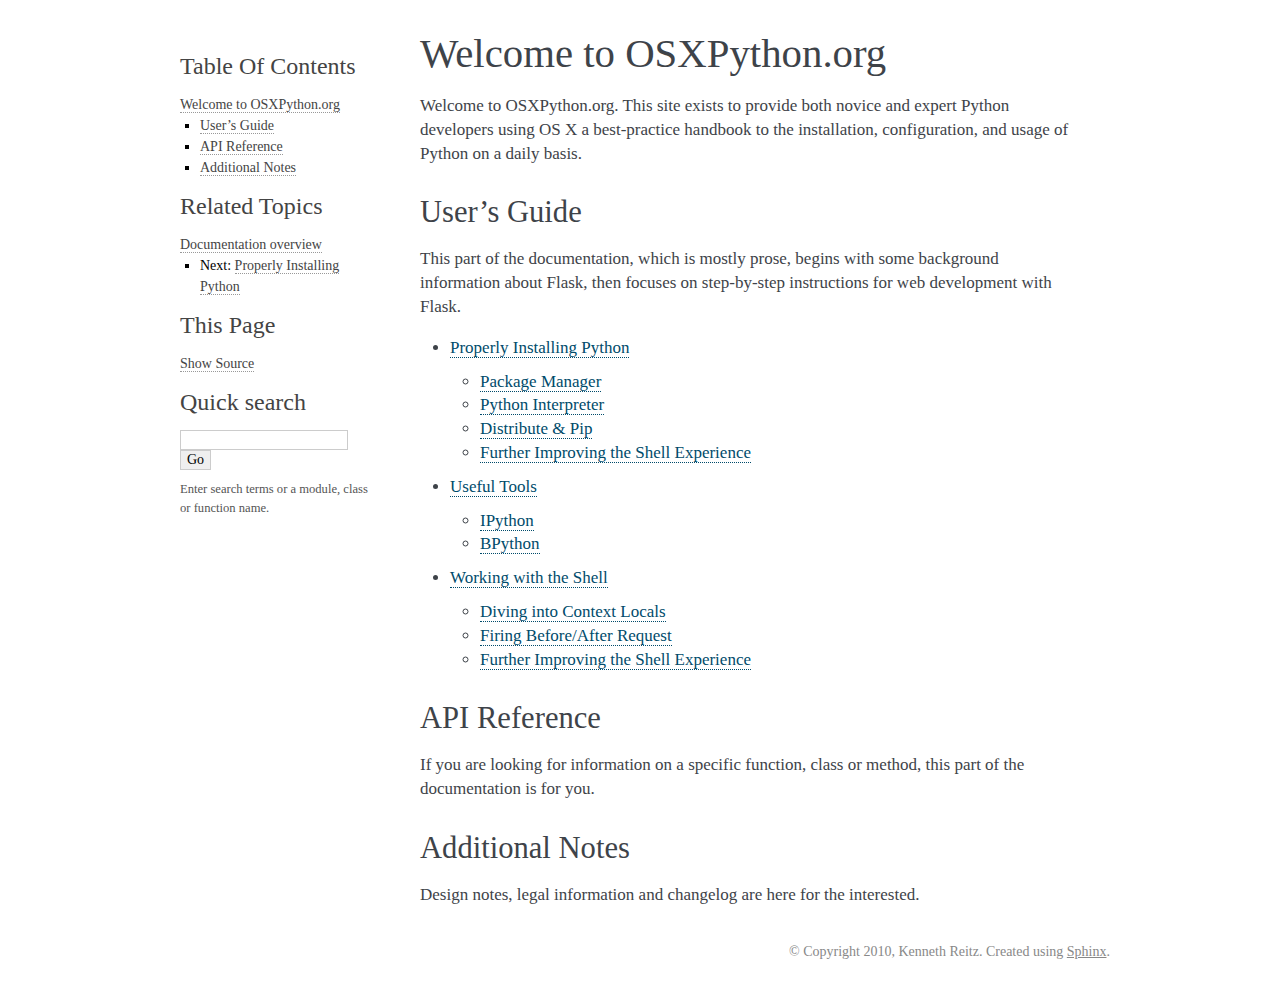
<file: _build/html/index.html>
<!DOCTYPE html PUBLIC "-//W3C//DTD XHTML 1.0 Transitional//EN"
  "http://www.w3.org/TR/xhtml1/DTD/xhtml1-transitional.dtd">

<html xmlns="http://www.w3.org/1999/xhtml">
  <head>
    <meta http-equiv="Content-Type" content="text/html; charset=utf-8" />
    
    <title>Welcome to OSXPython.org &mdash; osxpython v0.0.1 documentation</title>
    <link rel="stylesheet" href="_static/flasky.css" type="text/css" />
    <link rel="stylesheet" href="_static/pygments.css" type="text/css" />
    <script type="text/javascript">
      var DOCUMENTATION_OPTIONS = {
        URL_ROOT:    '',
        VERSION:     '0.0.1',
        COLLAPSE_INDEX: false,
        FILE_SUFFIX: '.html',
        HAS_SOURCE:  true
      };
    </script>
    <script type="text/javascript" src="_static/jquery.js"></script>
    <script type="text/javascript" src="_static/underscore.js"></script>
    <script type="text/javascript" src="_static/doctools.js"></script>
    <link rel="top" title="osxpython v0.0.1 documentation" href="#" />
    <link rel="next" title="Properly Installing Python" href="installation.html" />
   
  
  <link media="only screen and (max-device-width: 480px)" href="_static/small_flask.css" type= "text/css" rel="stylesheet" />

  </head>
  <body>
    <div class="related">
      <h3>Navigation</h3>
      <ul>
        <li class="right" style="margin-right: 10px">
          <a href="genindex.html" title="General Index"
             accesskey="I">index</a></li>
        <li class="right" >
          <a href="installation.html" title="Properly Installing Python"
             accesskey="N">next</a> |</li>
        <li><a href="#">osxpython v0.0.1 documentation</a> &raquo;</li> 
      </ul>
    </div>  

    <div class="document">
      <div class="documentwrapper">
        <div class="bodywrapper">
          <div class="body">
            
  <div class="section" id="welcome-to-osxpython-org">
<h1>Welcome to OSXPython.org<a class="headerlink" href="#welcome-to-osxpython-org" title="Permalink to this headline">¶</a></h1>
<p>Welcome to OSXPython.org. This site exists to provide both novice and expert Python developers using OS X a best-practice handbook to the installation, configuration, and usage of Python on a daily basis.</p>
<div class="section" id="user-s-guide">
<h2>User&#8217;s Guide<a class="headerlink" href="#user-s-guide" title="Permalink to this headline">¶</a></h2>
<p>This part of the documentation, which is mostly prose, begins with some
background information about Flask, then focuses on step-by-step
instructions for web development with Flask.</p>
<div class="toctree-wrapper compound">
<ul>
<li class="toctree-l1"><a class="reference internal" href="installation.html">Properly Installing Python</a><ul>
<li class="toctree-l2"><a class="reference internal" href="installation.html#package-manager">Package Manager</a></li>
<li class="toctree-l2"><a class="reference internal" href="installation.html#python-interpreter">Python Interpreter</a></li>
<li class="toctree-l2"><a class="reference internal" href="installation.html#distribute-pip">Distribute &amp; Pip</a></li>
<li class="toctree-l2"><a class="reference internal" href="installation.html#further-improving-the-shell-experience">Further Improving the Shell Experience</a></li>
</ul>
</li>
<li class="toctree-l1"><a class="reference internal" href="useful-tools.html">Useful Tools</a><ul>
<li class="toctree-l2"><a class="reference internal" href="useful-tools.html#ipython">IPython</a></li>
<li class="toctree-l2"><a class="reference internal" href="useful-tools.html#bpython">BPython</a></li>
</ul>
</li>
<li class="toctree-l1"><a class="reference internal" href="shell.html">Working with the Shell</a><ul>
<li class="toctree-l2"><a class="reference internal" href="shell.html#diving-into-context-locals">Diving into Context Locals</a></li>
<li class="toctree-l2"><a class="reference internal" href="shell.html#firing-before-after-request">Firing Before/After Request</a></li>
<li class="toctree-l2"><a class="reference internal" href="shell.html#further-improving-the-shell-experience">Further Improving the Shell Experience</a></li>
</ul>
</li>
</ul>
</div>
</div>
<div class="section" id="api-reference">
<h2>API Reference<a class="headerlink" href="#api-reference" title="Permalink to this headline">¶</a></h2>
<p>If you are looking for information on a specific function, class or
method, this part of the documentation is for you.</p>
<div class="toctree-wrapper compound">
<ul class="simple">
</ul>
</div>
</div>
<div class="section" id="additional-notes">
<h2>Additional Notes<a class="headerlink" href="#additional-notes" title="Permalink to this headline">¶</a></h2>
<p>Design notes, legal information and changelog are here for the interested.</p>
<div class="toctree-wrapper compound">
<ul class="simple">
</ul>
</div>
</div>
</div>


          </div>
        </div>
      </div>
      <div class="sphinxsidebar">
        <div class="sphinxsidebarwrapper">
  <h3><a href="#">Table Of Contents</a></h3>
  <ul>
<li><a class="reference internal" href="#">Welcome to OSXPython.org</a><ul>
<li><a class="reference internal" href="#user-s-guide">User&#8217;s Guide</a><ul>
</ul>
</li>
<li><a class="reference internal" href="#api-reference">API Reference</a><ul>
</ul>
</li>
<li><a class="reference internal" href="#additional-notes">Additional Notes</a><ul>
</ul>
</li>
</ul>
</li>
</ul>
<h3>Related Topics</h3>
<ul>
  <li><a href="#">Documentation overview</a><ul>
      <li>Next: <a href="installation.html" title="next chapter">Properly Installing Python</a></li>
  </ul></li>
</ul>
  <h3>This Page</h3>
  <ul class="this-page-menu">
    <li><a href="_sources/index.txt"
           rel="nofollow">Show Source</a></li>
  </ul>
<div id="searchbox" style="display: none">
  <h3>Quick search</h3>
    <form class="search" action="search.html" method="get">
      <input type="text" name="q" size="18" />
      <input type="submit" value="Go" />
      <input type="hidden" name="check_keywords" value="yes" />
      <input type="hidden" name="area" value="default" />
    </form>
    <p class="searchtip" style="font-size: 90%">
    Enter search terms or a module, class or function name.
    </p>
</div>
<script type="text/javascript">$('#searchbox').show(0);</script>
        </div>
      </div>
      <div class="clearer"></div>
    </div>
    <div class="footer">
      &copy; Copyright 2010, Kenneth Reitz.
      Created using <a href="http://sphinx.pocoo.org/">Sphinx</a>.
    </div>
  </body>
</html>
</file>
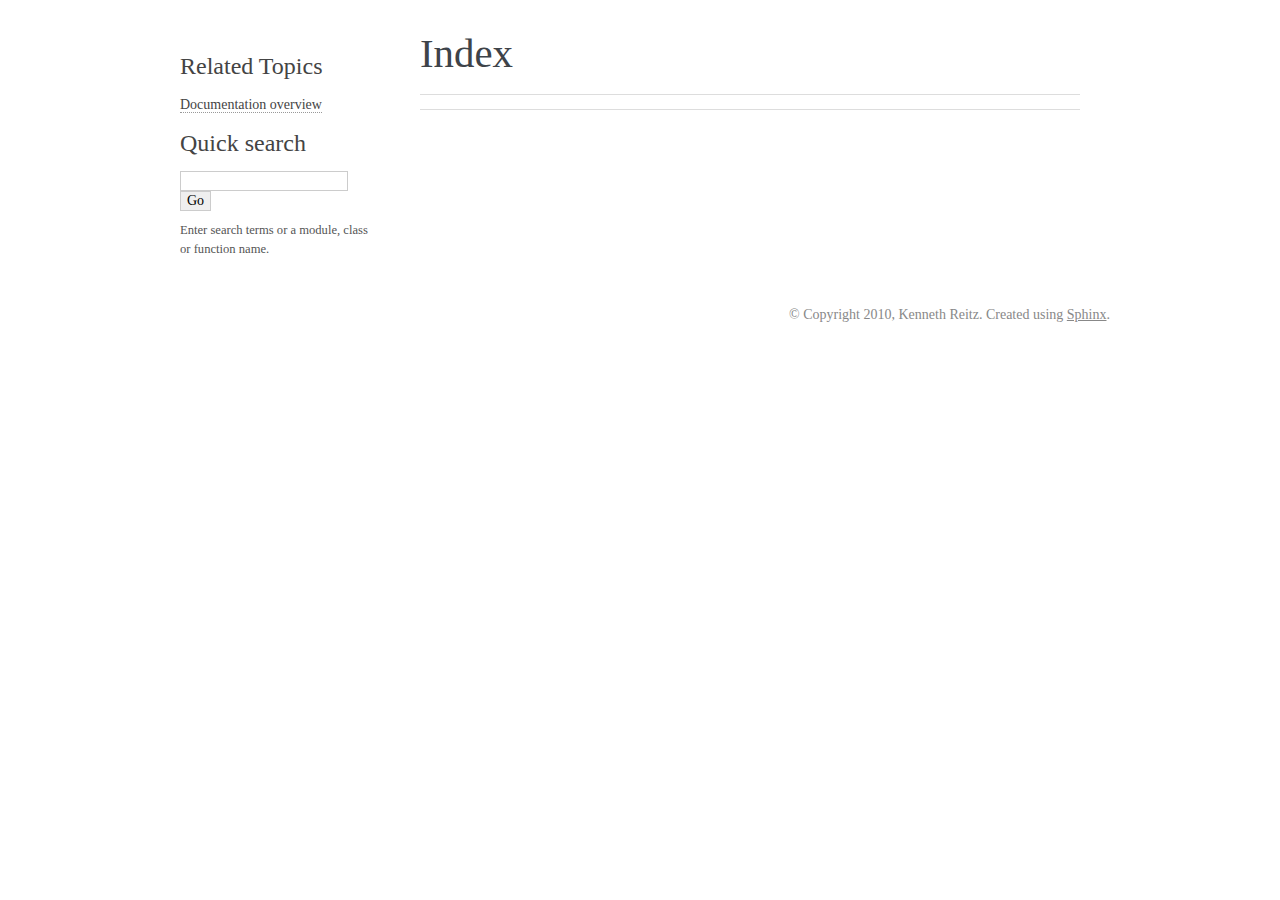
<file: _build/html/genindex.html>
<!DOCTYPE html PUBLIC "-//W3C//DTD XHTML 1.0 Transitional//EN"
  "http://www.w3.org/TR/xhtml1/DTD/xhtml1-transitional.dtd">

<html xmlns="http://www.w3.org/1999/xhtml">
  <head>
    <meta http-equiv="Content-Type" content="text/html; charset=utf-8" />
    
    <title>Index &mdash; osxpython v0.0.1 documentation</title>
    <link rel="stylesheet" href="_static/flasky.css" type="text/css" />
    <link rel="stylesheet" href="_static/pygments.css" type="text/css" />
    <script type="text/javascript">
      var DOCUMENTATION_OPTIONS = {
        URL_ROOT:    '',
        VERSION:     '0.0.1',
        COLLAPSE_INDEX: false,
        FILE_SUFFIX: '.html',
        HAS_SOURCE:  true
      };
    </script>
    <script type="text/javascript" src="_static/jquery.js"></script>
    <script type="text/javascript" src="_static/underscore.js"></script>
    <script type="text/javascript" src="_static/doctools.js"></script>
    <link rel="top" title="osxpython v0.0.1 documentation" href="index.html" />
   
  
  <link media="only screen and (max-device-width: 480px)" href="_static/small_flask.css" type= "text/css" rel="stylesheet" />

  </head>
  <body>
    <div class="related">
      <h3>Navigation</h3>
      <ul>
        <li class="right" style="margin-right: 10px">
          <a href="#" title="General Index"
             accesskey="I">index</a></li>
        <li><a href="index.html">osxpython v0.0.1 documentation</a> &raquo;</li> 
      </ul>
    </div>  

    <div class="document">
      <div class="documentwrapper">
        <div class="bodywrapper">
          <div class="body">
            

   <h1 id="index">Index</h1>

   <div class="genindex-jumpbox">
   
   </div>


          </div>
        </div>
      </div>
      <div class="sphinxsidebar">
        <div class="sphinxsidebarwrapper">

   <h3>Related Topics</h3>
<ul>
  <li><a href="index.html">Documentation overview</a><ul>
  </ul></li>
</ul>

<div id="searchbox" style="display: none">
  <h3>Quick search</h3>
    <form class="search" action="search.html" method="get">
      <input type="text" name="q" size="18" />
      <input type="submit" value="Go" />
      <input type="hidden" name="check_keywords" value="yes" />
      <input type="hidden" name="area" value="default" />
    </form>
    <p class="searchtip" style="font-size: 90%">
    Enter search terms or a module, class or function name.
    </p>
</div>
<script type="text/javascript">$('#searchbox').show(0);</script>
        </div>
      </div>
      <div class="clearer"></div>
    </div>
    <div class="footer">
      &copy; Copyright 2010, Kenneth Reitz.
      Created using <a href="http://sphinx.pocoo.org/">Sphinx</a>.
    </div>
  </body>
</html>
</file>
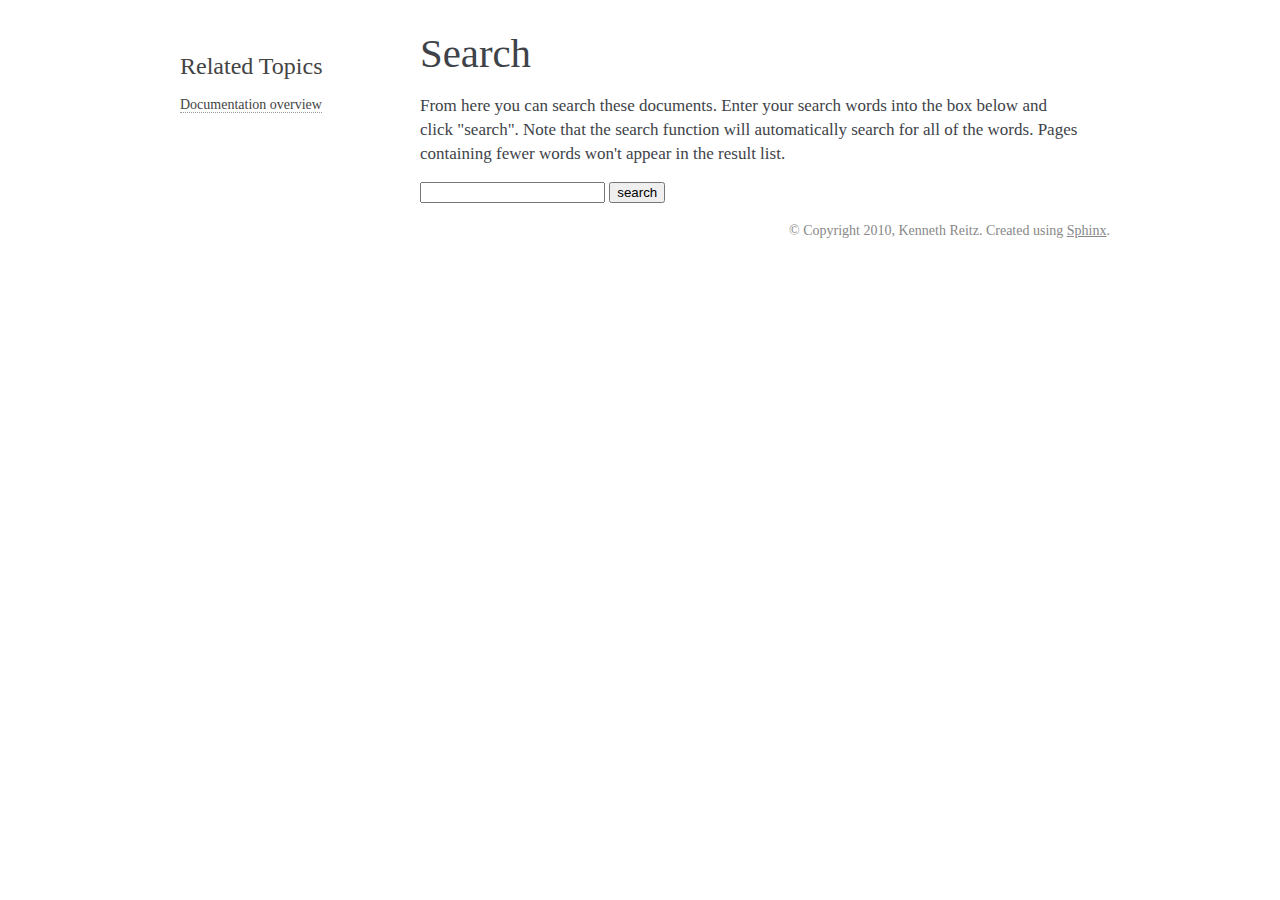
<file: _build/html/search.html>
<!DOCTYPE html PUBLIC "-//W3C//DTD XHTML 1.0 Transitional//EN"
  "http://www.w3.org/TR/xhtml1/DTD/xhtml1-transitional.dtd">

<html xmlns="http://www.w3.org/1999/xhtml">
  <head>
    <meta http-equiv="Content-Type" content="text/html; charset=utf-8" />
    
    <title>Search &mdash; osxpython v0.0.1 documentation</title>
    <link rel="stylesheet" href="_static/flasky.css" type="text/css" />
    <link rel="stylesheet" href="_static/pygments.css" type="text/css" />
    <script type="text/javascript">
      var DOCUMENTATION_OPTIONS = {
        URL_ROOT:    '',
        VERSION:     '0.0.1',
        COLLAPSE_INDEX: false,
        FILE_SUFFIX: '.html',
        HAS_SOURCE:  true
      };
    </script>
    <script type="text/javascript" src="_static/jquery.js"></script>
    <script type="text/javascript" src="_static/underscore.js"></script>
    <script type="text/javascript" src="_static/doctools.js"></script>
    <script type="text/javascript" src="_static/searchtools.js"></script>
    <link rel="top" title="osxpython v0.0.1 documentation" href="index.html" />
  <script type="text/javascript">
    jQuery(function() { Search.loadIndex("searchindex.js"); });
  </script>
  
   
  
  <link media="only screen and (max-device-width: 480px)" href="_static/small_flask.css" type= "text/css" rel="stylesheet" />


  </head>
  <body>
    <div class="related">
      <h3>Navigation</h3>
      <ul>
        <li class="right" style="margin-right: 10px">
          <a href="genindex.html" title="General Index"
             accesskey="I">index</a></li>
        <li><a href="index.html">osxpython v0.0.1 documentation</a> &raquo;</li> 
      </ul>
    </div>  

    <div class="document">
      <div class="documentwrapper">
        <div class="bodywrapper">
          <div class="body">
            
  <h1 id="search-documentation">Search</h1>
  <div id="fallback" class="admonition warning">
  <script type="text/javascript">$('#fallback').hide();</script>
  <p>
    Please activate JavaScript to enable the search
    functionality.
  </p>
  </div>
  <p>
    From here you can search these documents. Enter your search
    words into the box below and click "search". Note that the search
    function will automatically search for all of the words. Pages
    containing fewer words won't appear in the result list.
  </p>
  <form action="" method="get">
    <input type="text" name="q" value="" />
    <input type="submit" value="search" />
    <span id="search-progress" style="padding-left: 10px"></span>
  </form>
  
  <div id="search-results">
  
  </div>

          </div>
        </div>
      </div>
      <div class="sphinxsidebar">
        <div class="sphinxsidebarwrapper"><h3>Related Topics</h3>
<ul>
  <li><a href="index.html">Documentation overview</a><ul>
  </ul></li>
</ul>
        </div>
      </div>
      <div class="clearer"></div>
    </div>
    <div class="footer">
      &copy; Copyright 2010, Kenneth Reitz.
      Created using <a href="http://sphinx.pocoo.org/">Sphinx</a>.
    </div>
  </body>
</html>
</file>
<file: _build/html/_static/flasky.css>
/*
 * flasky.css_t
 * ~~~~~~~~~~~~
 *
 * :copyright: Copyright 2010 by Armin Ronacher.
 * :license: Flask Design License, see LICENSE for details.
 */



 
@import url("basic.css");
 
/* -- page layout ----------------------------------------------------------- */
 
body {
    font-family: 'goudy old style', 'minion pro', 'bell mt', Georgia, 'Hiragino Mincho Pro', serif;
    font-size: 17px;
    background-color: white;
    color: #000;
    margin: 0;
    padding: 0;
}

div.document {
    width: 940px;
    margin: 30px auto 0 auto;
}

div.documentwrapper {
    float: left;
    width: 100%;
}

div.bodywrapper {
    margin: 0 0 0 220px;
}

div.sphinxsidebar {
    width: 220px;
}

hr {
    border: 1px solid #B1B4B6;
}
 
div.body {
    background-color: #ffffff;
    color: #3E4349;
    padding: 0 30px 0 30px;
}

img.floatingflask {
    padding: 0 0 10px 10px;
    float: right;
}
 
div.footer {
    width: 940px;
    margin: 20px auto 30px auto;
    font-size: 14px;
    color: #888;
    text-align: right;
}

div.footer a {
    color: #888;
}

div.related {
    display: none;
}
 
div.sphinxsidebar a {
    color: #444;
    text-decoration: none;
    border-bottom: 1px dotted #999;
}

div.sphinxsidebar a:hover {
    border-bottom: 1px solid #999;
}
 
div.sphinxsidebar {
    font-size: 14px;
    line-height: 1.5;
}

div.sphinxsidebarwrapper {
    padding: 18px 10px;
}

div.sphinxsidebarwrapper p.logo {
    padding: 0 0 20px 0;
    margin: 0;
    text-align: center;
}
 
div.sphinxsidebar h3,
div.sphinxsidebar h4 {
    font-family: 'Garamond', 'Georgia', serif;
    color: #444;
    font-size: 24px;
    font-weight: normal;
    margin: 0 0 5px 0;
    padding: 0;
}

div.sphinxsidebar h4 {
    font-size: 20px;
}
 
div.sphinxsidebar h3 a {
    color: #444;
}

div.sphinxsidebar p.logo a,
div.sphinxsidebar h3 a,
div.sphinxsidebar p.logo a:hover,
div.sphinxsidebar h3 a:hover {
    border: none;
}
 
div.sphinxsidebar p {
    color: #555;
    margin: 10px 0;
}

div.sphinxsidebar ul {
    margin: 10px 0;
    padding: 0;
    color: #000;
}
 
div.sphinxsidebar input {
    border: 1px solid #ccc;
    font-family: 'Georgia', serif;
    font-size: 1em;
}
 
/* -- body styles ----------------------------------------------------------- */
 
a {
    color: #004B6B;
    text-decoration: underline;
}
 
a:hover {
    color: #6D4100;
    text-decoration: underline;
}
 
div.body h1,
div.body h2,
div.body h3,
div.body h4,
div.body h5,
div.body h6 {
    font-family: 'Garamond', 'Georgia', serif;
    font-weight: normal;
    margin: 30px 0px 10px 0px;
    padding: 0;
}
 
div.body h1 { margin-top: 0; padding-top: 0; font-size: 240%; }
div.body h2 { font-size: 180%; }
div.body h3 { font-size: 150%; }
div.body h4 { font-size: 130%; }
div.body h5 { font-size: 100%; }
div.body h6 { font-size: 100%; }
 
a.headerlink {
    color: #ddd;
    padding: 0 4px;
    text-decoration: none;
}
 
a.headerlink:hover {
    color: #444;
    background: #eaeaea;
}
 
div.body p, div.body dd, div.body li {
    line-height: 1.4em;
}

div.admonition {
    background: #fafafa;
    margin: 20px -30px;
    padding: 10px 30px;
    border-top: 1px solid #ccc;
    border-bottom: 1px solid #ccc;
}

div.admonition tt.xref, div.admonition a tt {
    border-bottom: 1px solid #fafafa;
}

dd div.admonition {
    margin-left: -60px;
    padding-left: 60px;
}

div.admonition p.admonition-title {
    font-family: 'Garamond', 'Georgia', serif;
    font-weight: normal;
    font-size: 24px;
    margin: 0 0 10px 0;
    padding: 0;
    line-height: 1;
}

div.admonition p.last {
    margin-bottom: 0;
}

div.highlight {
    background-color: white;
}

dt:target, .highlight {
    background: #FAF3E8;
}

div.note {
    background-color: #eee;
    border: 1px solid #ccc;
}
 
div.seealso {
    background-color: #ffc;
    border: 1px solid #ff6;
}
 
div.topic {
    background-color: #eee;
}
 
p.admonition-title {
    display: inline;
}
 
p.admonition-title:after {
    content: ":";
}

pre, tt {
    font-family: 'Consolas', 'Menlo', 'Deja Vu Sans Mono', 'Bitstream Vera Sans Mono', monospace;
    font-size: 0.9em;
}

img.screenshot {
}

tt.descname, tt.descclassname {
    font-size: 0.95em;
}

tt.descname {
    padding-right: 0.08em;
}

img.screenshot {
    -moz-box-shadow: 2px 2px 4px #eee;
    -webkit-box-shadow: 2px 2px 4px #eee;
    box-shadow: 2px 2px 4px #eee;
}

table.docutils {
    border: 1px solid #888;
    -moz-box-shadow: 2px 2px 4px #eee;
    -webkit-box-shadow: 2px 2px 4px #eee;
    box-shadow: 2px 2px 4px #eee;
}

table.docutils td, table.docutils th {
    border: 1px solid #888;
    padding: 0.25em 0.7em;
}

table.field-list, table.footnote {
    border: none;
    -moz-box-shadow: none;
    -webkit-box-shadow: none;
    box-shadow: none;
}

table.footnote {
    margin: 15px 0;
    width: 100%;
    border: 1px solid #eee;
    background: #fdfdfd;
    font-size: 0.9em;
}

table.footnote + table.footnote {
    margin-top: -15px;
    border-top: none;
}

table.field-list th {
    padding: 0 0.8em 0 0;
}

table.field-list td {
    padding: 0;
}

table.footnote td.label {
    width: 0px;
    padding: 0.3em 0 0.3em 0.5em;
}

table.footnote td {
    padding: 0.3em 0.5em;
}

dl {
    margin: 0;
    padding: 0;
}

dl dd {
    margin-left: 30px;
}

blockquote {
    margin: 0 0 0 30px;
    padding: 0;
}

ul, ol {
    margin: 10px 0 10px 30px;
    padding: 0;
}
 
pre {
    background: #eee;
    padding: 7px 30px;
    margin: 15px -30px;
    line-height: 1.3em;
}

dl pre, blockquote pre, li pre {
    margin-left: -60px;
    padding-left: 60px;
}

dl dl pre {
    margin-left: -90px;
    padding-left: 90px;
}
 
tt {
    background-color: #ecf0f3;
    color: #222;
    /* padding: 1px 2px; */
}

tt.xref, a tt {
    background-color: #FBFBFB;
    border-bottom: 1px solid white;
}

a.reference {
    text-decoration: none;
    border-bottom: 1px dotted #004B6B;
}

a.reference:hover {
    border-bottom: 1px solid #6D4100;
}

a.footnote-reference {
    text-decoration: none;
    font-size: 0.7em;
    vertical-align: top;
    border-bottom: 1px dotted #004B6B;
}

a.footnote-reference:hover {
    border-bottom: 1px solid #6D4100;
}

a:hover tt {
    background: #EEE;
}
</file>
<file: _build/html/_static/pygments.css>
.highlight .hll { background-color: #ffffcc }
.highlight  { background: #eeffcc; }
.highlight .c { color: #408090; font-style: italic } /* Comment */
.highlight .err { border: 1px solid #FF0000 } /* Error */
.highlight .k { color: #007020; font-weight: bold } /* Keyword */
.highlight .o { color: #666666 } /* Operator */
.highlight .cm { color: #408090; font-style: italic } /* Comment.Multiline */
.highlight .cp { color: #007020 } /* Comment.Preproc */
.highlight .c1 { color: #408090; font-style: italic } /* Comment.Single */
.highlight .cs { color: #408090; background-color: #fff0f0 } /* Comment.Special */
.highlight .gd { color: #A00000 } /* Generic.Deleted */
.highlight .ge { font-style: italic } /* Generic.Emph */
.highlight .gr { color: #FF0000 } /* Generic.Error */
.highlight .gh { color: #000080; font-weight: bold } /* Generic.Heading */
.highlight .gi { color: #00A000 } /* Generic.Inserted */
.highlight .go { color: #303030 } /* Generic.Output */
.highlight .gp { color: #c65d09; font-weight: bold } /* Generic.Prompt */
.highlight .gs { font-weight: bold } /* Generic.Strong */
.highlight .gu { color: #800080; font-weight: bold } /* Generic.Subheading */
.highlight .gt { color: #0040D0 } /* Generic.Traceback */
.highlight .kc { color: #007020; font-weight: bold } /* Keyword.Constant */
.highlight .kd { color: #007020; font-weight: bold } /* Keyword.Declaration */
.highlight .kn { color: #007020; font-weight: bold } /* Keyword.Namespace */
.highlight .kp { color: #007020 } /* Keyword.Pseudo */
.highlight .kr { color: #007020; font-weight: bold } /* Keyword.Reserved */
.highlight .kt { color: #902000 } /* Keyword.Type */
.highlight .m { color: #208050 } /* Literal.Number */
.highlight .s { color: #4070a0 } /* Literal.String */
.highlight .na { color: #4070a0 } /* Name.Attribute */
.highlight .nb { color: #007020 } /* Name.Builtin */
.highlight .nc { color: #0e84b5; font-weight: bold } /* Name.Class */
.highlight .no { color: #60add5 } /* Name.Constant */
.highlight .nd { color: #555555; font-weight: bold } /* Name.Decorator */
.highlight .ni { color: #d55537; font-weight: bold } /* Name.Entity */
.highlight .ne { color: #007020 } /* Name.Exception */
.highlight .nf { color: #06287e } /* Name.Function */
.highlight .nl { color: #002070; font-weight: bold } /* Name.Label */
.highlight .nn { color: #0e84b5; font-weight: bold } /* Name.Namespace */
.highlight .nt { color: #062873; font-weight: bold } /* Name.Tag */
.highlight .nv { color: #bb60d5 } /* Name.Variable */
.highlight .ow { color: #007020; font-weight: bold } /* Operator.Word */
.highlight .w { color: #bbbbbb } /* Text.Whitespace */
.highlight .mf { color: #208050 } /* Literal.Number.Float */
.highlight .mh { color: #208050 } /* Literal.Number.Hex */
.highlight .mi { color: #208050 } /* Literal.Number.Integer */
.highlight .mo { color: #208050 } /* Literal.Number.Oct */
.highlight .sb { color: #4070a0 } /* Literal.String.Backtick */
.highlight .sc { color: #4070a0 } /* Literal.String.Char */
.highlight .sd { color: #4070a0; font-style: italic } /* Literal.String.Doc */
.highlight .s2 { color: #4070a0 } /* Literal.String.Double */
.highlight .se { color: #4070a0; font-weight: bold } /* Literal.String.Escape */
.highlight .sh { color: #4070a0 } /* Literal.String.Heredoc */
.highlight .si { color: #70a0d0; font-style: italic } /* Literal.String.Interpol */
.highlight .sx { color: #c65d09 } /* Literal.String.Other */
.highlight .sr { color: #235388 } /* Literal.String.Regex */
.highlight .s1 { color: #4070a0 } /* Literal.String.Single */
.highlight .ss { color: #517918 } /* Literal.String.Symbol */
.highlight .bp { color: #007020 } /* Name.Builtin.Pseudo */
.highlight .vc { color: #bb60d5 } /* Name.Variable.Class */
.highlight .vg { color: #bb60d5 } /* Name.Variable.Global */
.highlight .vi { color: #bb60d5 } /* Name.Variable.Instance */
.highlight .il { color: #208050 } /* Literal.Number.Integer.Long */
</file>
<file: _build/html/_static/small_flask.css>
/*
 * small_flask.css_t
 * ~~~~~~~~~~~~~~~~~
 *
 * :copyright: Copyright 2010 by Armin Ronacher.
 * :license: Flask Design License, see LICENSE for details.
 */

body {
    margin: 0;
    padding: 20px 30px;
}

div.documentwrapper {
    float: none;
    background: white;
}

div.sphinxsidebar {
    display: block;
    float: none;
    width: 102.5%;
    margin: 50px -30px -20px -30px;
    padding: 10px 20px;
    background: #333;
    color: white;
}

div.sphinxsidebar h3, div.sphinxsidebar h4, div.sphinxsidebar p,
div.sphinxsidebar h3 a {
    color: white;
}

div.sphinxsidebar a {
    color: #aaa;
}

div.sphinxsidebar p.logo {
    display: none;
}

div.document {
    width: 100%;
    margin: 0;
}

div.related {
    display: block;
    margin: 0;
    padding: 10px 0 20px 0;
}

div.related ul,
div.related ul li {
    margin: 0;
    padding: 0;
}

div.footer {
    display: none;
}

div.bodywrapper {
    margin: 0;
}

div.body {
    min-height: 0;
    padding: 0;
}
</file>
